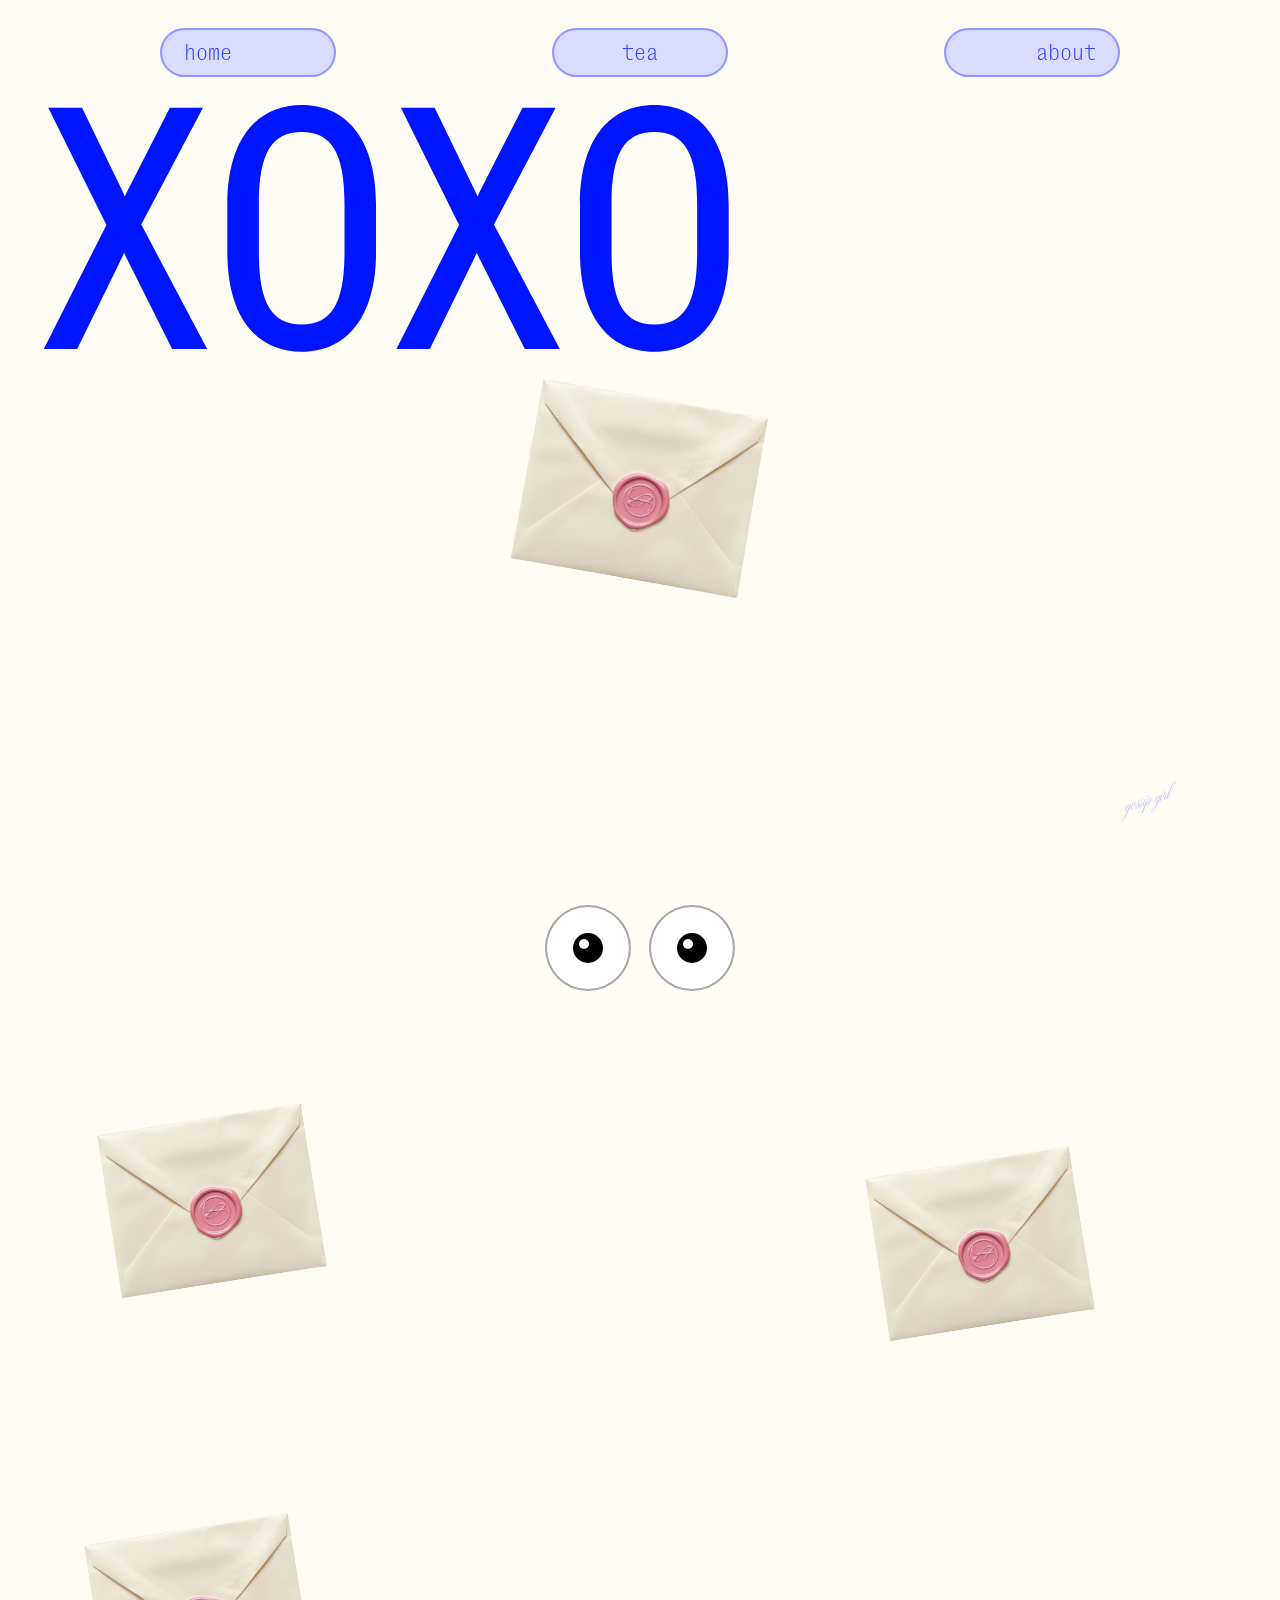
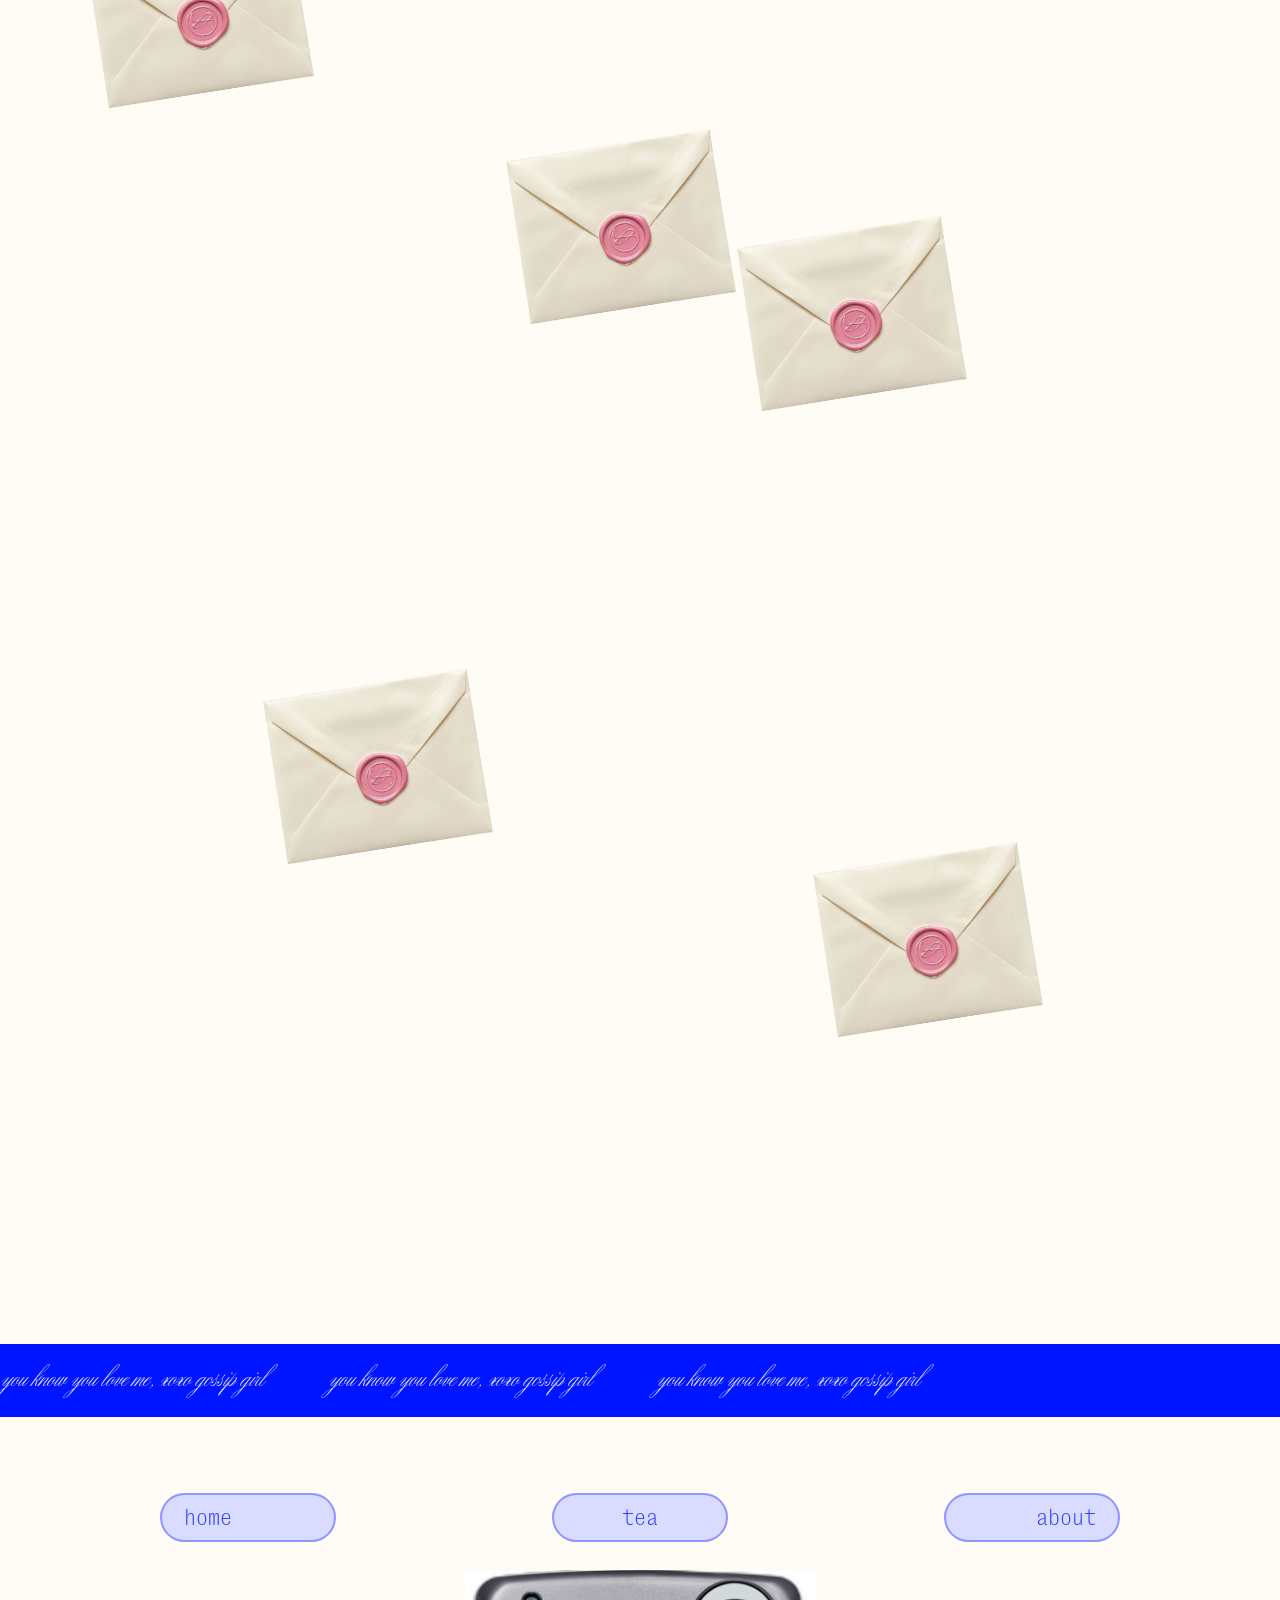
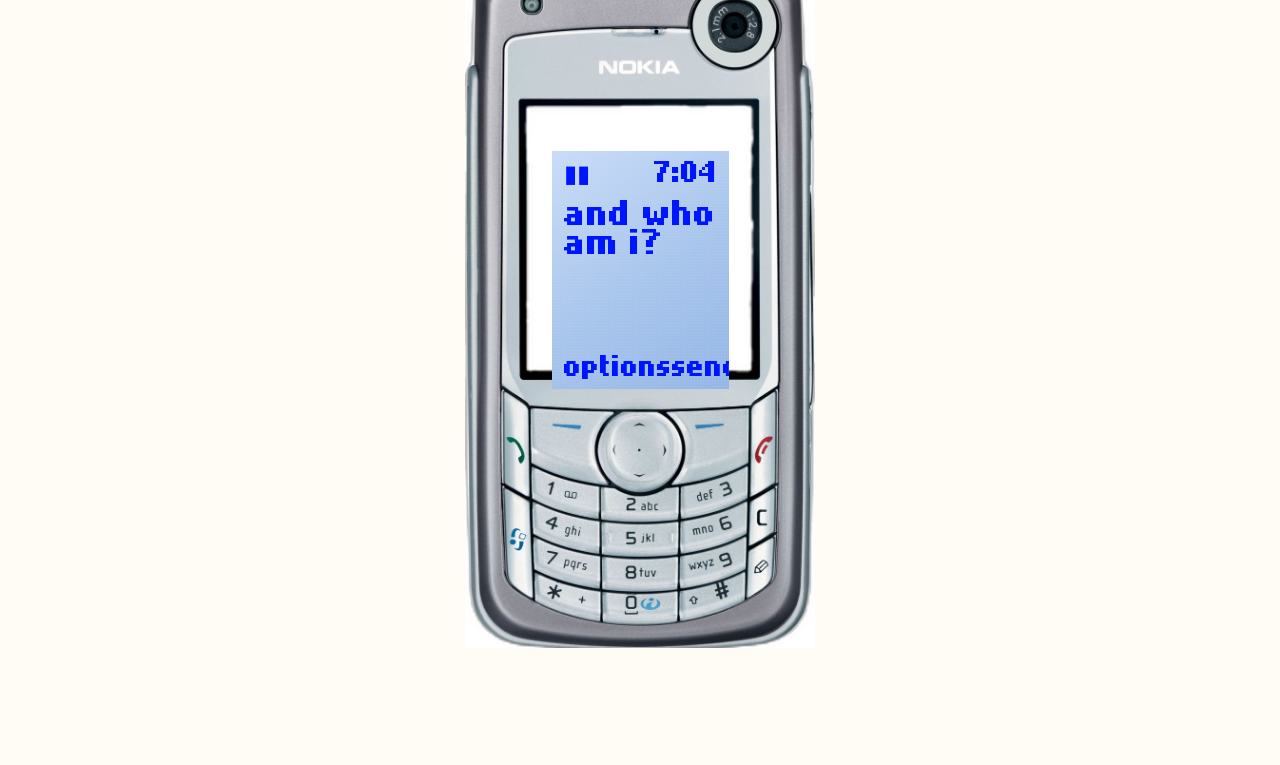
<file: 2/index.html>
<!doctype html>
<html lang="en">
<head>
  <meta charset="UTF-8">
  <meta name="viewport" content="width=device-width, initial-scale=1.0">
  <title>Gossip Landing</title>
  <link rel="stylesheet" href="style.css">
</head>
<body>
  <section class="panel panel-landing" id="page2">
    <nav class="nav">
      <button class="nav-btn nav-home" id="homeBtn" type="button"><span class="nav-label">home</span></button>
      <button class="nav-btn nav-tea" id="teaBtn" type="button"><span class="nav-label">tea</span></button>
      <button class="nav-btn nav-about" id="aboutBtn" type="button"><span class="nav-label">about</span></button>
    </nav>

    <div class="hero">
      <h1 class="xoxo">XOXO</h1>
      <p class="gossip-top">gossip girl</p>
      <p class="gossip-mark gossip-mark-behind">gossip girl</p>
      <button class="envelope-trigger" id="envelopeBtn" type="button" aria-label="Go to tea section">
        <img class="envelope" src="../envelope.png" alt="Envelope">
      </button>
    </div>
  </section>

  <section class="panel panel-tea" id="page3">
    <div class="tea-scene">
      <div class="eye-sticky-wrap">
        <div class="googly-eyes" aria-hidden="true">
          <div class="eye" data-eye>
            <div class="pupil" data-pupil></div>
          </div>
          <div class="eye" data-eye>
            <div class="pupil" data-pupil></div>
          </div>
        </div>
      </div>

      <div class="draggable-item envelope-card e1" data-draggable>
        <button class="tea-envelope-btn" type="button" data-envelope-toggle>
          <img src="../envelope.png" alt="Envelope with gossip">
        </button>
        <div class="paper-note" data-paper>spotted: someone is hiding secrets in plain sight.</div>
      </div>

      <div class="draggable-item envelope-card e2" data-draggable>
        <button class="tea-envelope-btn" type="button" data-envelope-toggle>
          <img src="../envelope.png" alt="Envelope with gossip">
        </button>
        <div class="paper-note" data-paper>gossip: this letter was meant for you.</div>
      </div>

      <div class="draggable-item envelope-card e3" data-draggable>
        <button class="tea-envelope-btn" type="button" data-envelope-toggle>
          <img src="../envelope.png" alt="Envelope with gossip">
        </button>
        <div class="paper-note" data-paper>xoxo alert: tonight changes everything.</div>
      </div>

      <div class="draggable-item envelope-card e4" data-draggable>
        <button class="tea-envelope-btn" type="button" data-envelope-toggle>
          <img src="../envelope.png" alt="Envelope with gossip">
        </button>
        <div class="paper-note" data-paper>whisper: meet me where nobody is looking.</div>
      </div>

      <div class="draggable-item envelope-card e5" data-draggable>
        <button class="tea-envelope-btn" type="button" data-envelope-toggle>
          <img src="../envelope.png" alt="Envelope with gossip">
        </button>
        <div class="paper-note" data-paper>breaking: the tea is hotter than ever.</div>
      </div>

      <div class="draggable-item envelope-card e6" data-draggable>
        <button class="tea-envelope-btn" type="button" data-envelope-toggle>
          <img src="../envelope.png" alt="Envelope with gossip">
        </button>
        <div class="paper-note" data-paper>rumor: trust no one except your intuition.</div>
      </div>

      <div class="draggable-item envelope-card e7" data-draggable>
        <button class="tea-envelope-btn" type="button" data-envelope-toggle>
          <img src="../envelope.png" alt="Envelope with gossip">
        </button>
        <div class="paper-note" data-paper>final note: you know you love me.</div>
      </div>

      <div class="tea-marquee-wrap" aria-label="Scrolling gossip text">
        <div class="tea-marquee-track">
          <span>you know you love me, xoxo gossip girl</span>
          <span>you know you love me, xoxo gossip girl</span>
          <span>you know you love me, xoxo gossip girl</span>
        </div>
      </div>
    </div>
  </section>

  <section class="panel panel-about" id="page4">
    <nav class="nav about-nav">
      <button class="nav-btn nav-home" id="homeBtn4" type="button"><span class="nav-label">home</span></button>
      <button class="nav-btn nav-tea" id="teaBtn4" type="button"><span class="nav-label">tea</span></button>
      <button class="nav-btn nav-about" id="aboutBtn4" type="button"><span class="nav-label">about</span></button>
    </nav>

    <div class="phone-stage">
      <div class="phone-shell">
        <img class="phone-image" src="../phone.jpg" alt="Nokia phone">
        <div class="phone-screen">
          <div class="phone-status">
            <span class="status-bars">▮▮</span>
            <span class="status-time">7:04</span>
          </div>
          <div class="typed-text" aria-live="polite">
            <p class="type-line type-line-current" id="typeLineCurrent"></p>
            <p class="type-line type-line-next" id="typeLineNext"></p>
          </div>
          <div class="phone-footer">
            <span>options</span>
            <span>send</span>
          </div>
        </div>
      </div>
    </div>
  </section>

  <script src="script.js"></script>
</body>
</html>
</file>
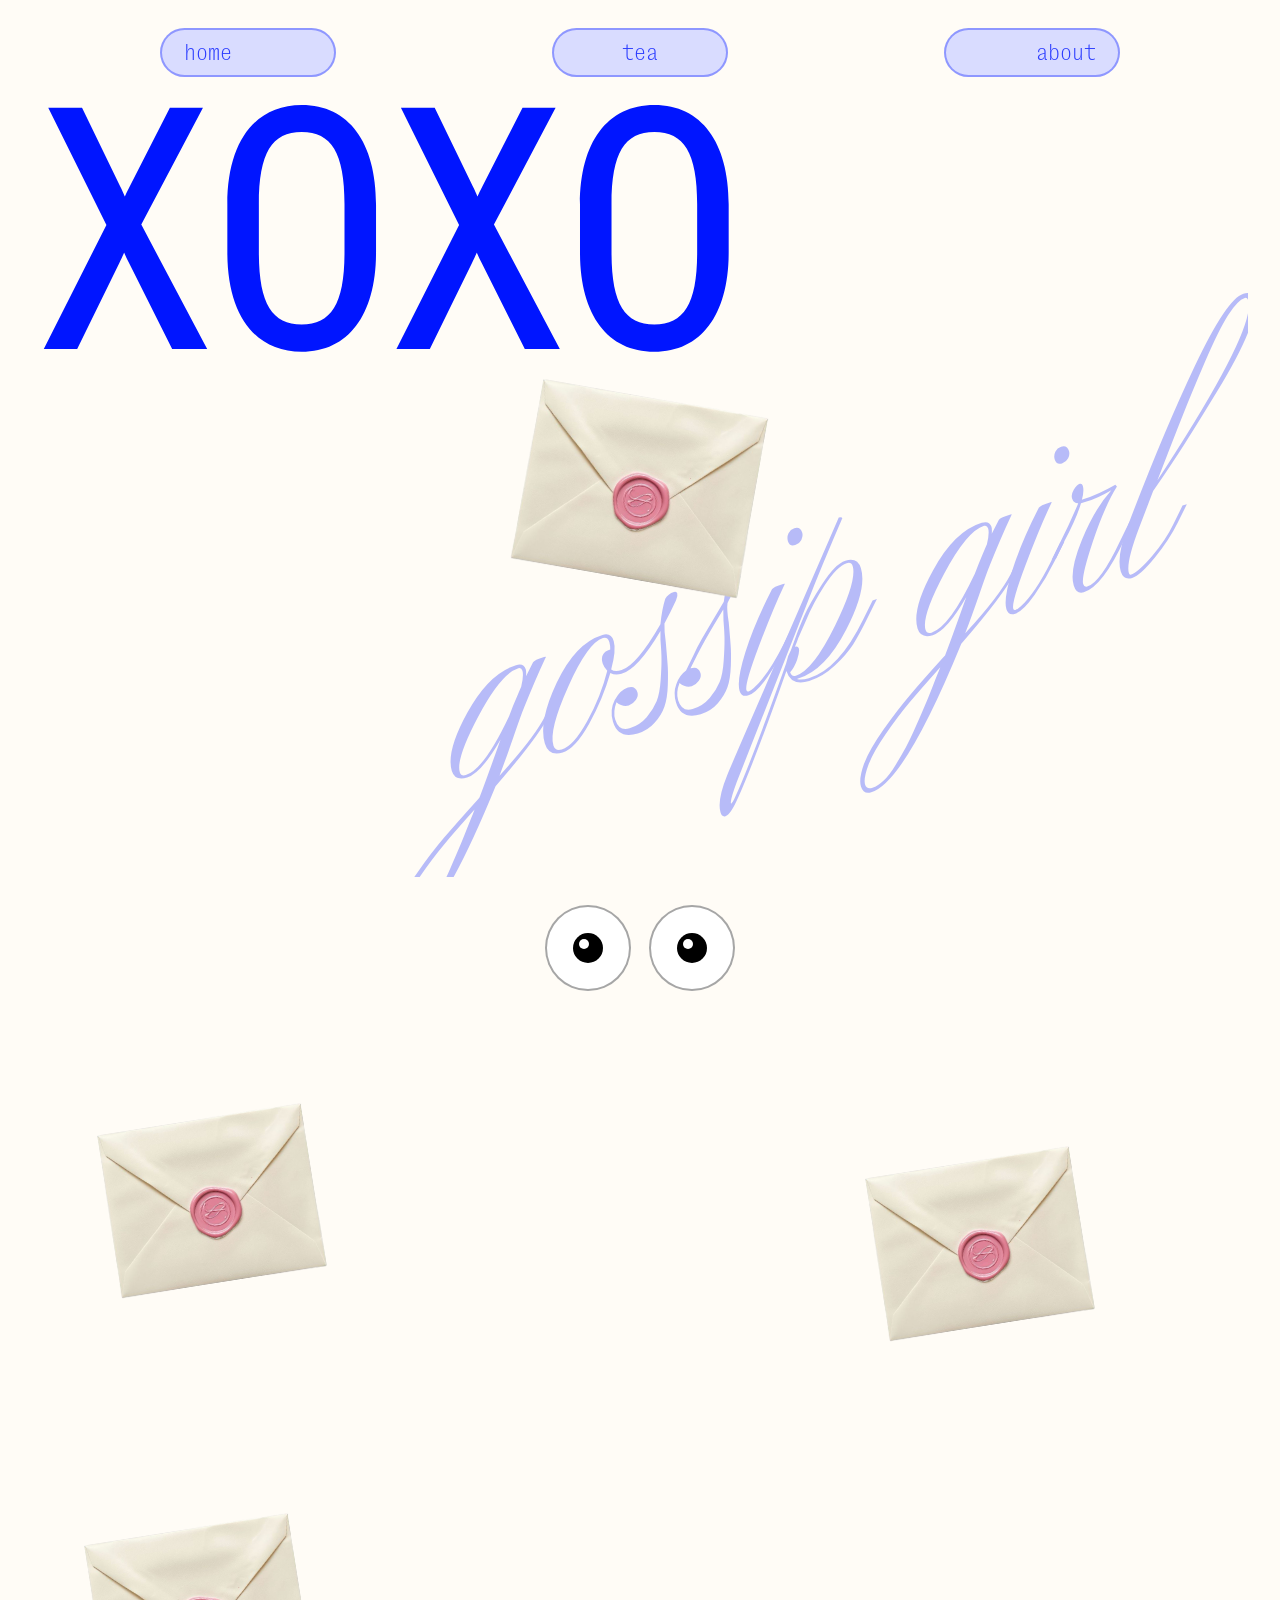
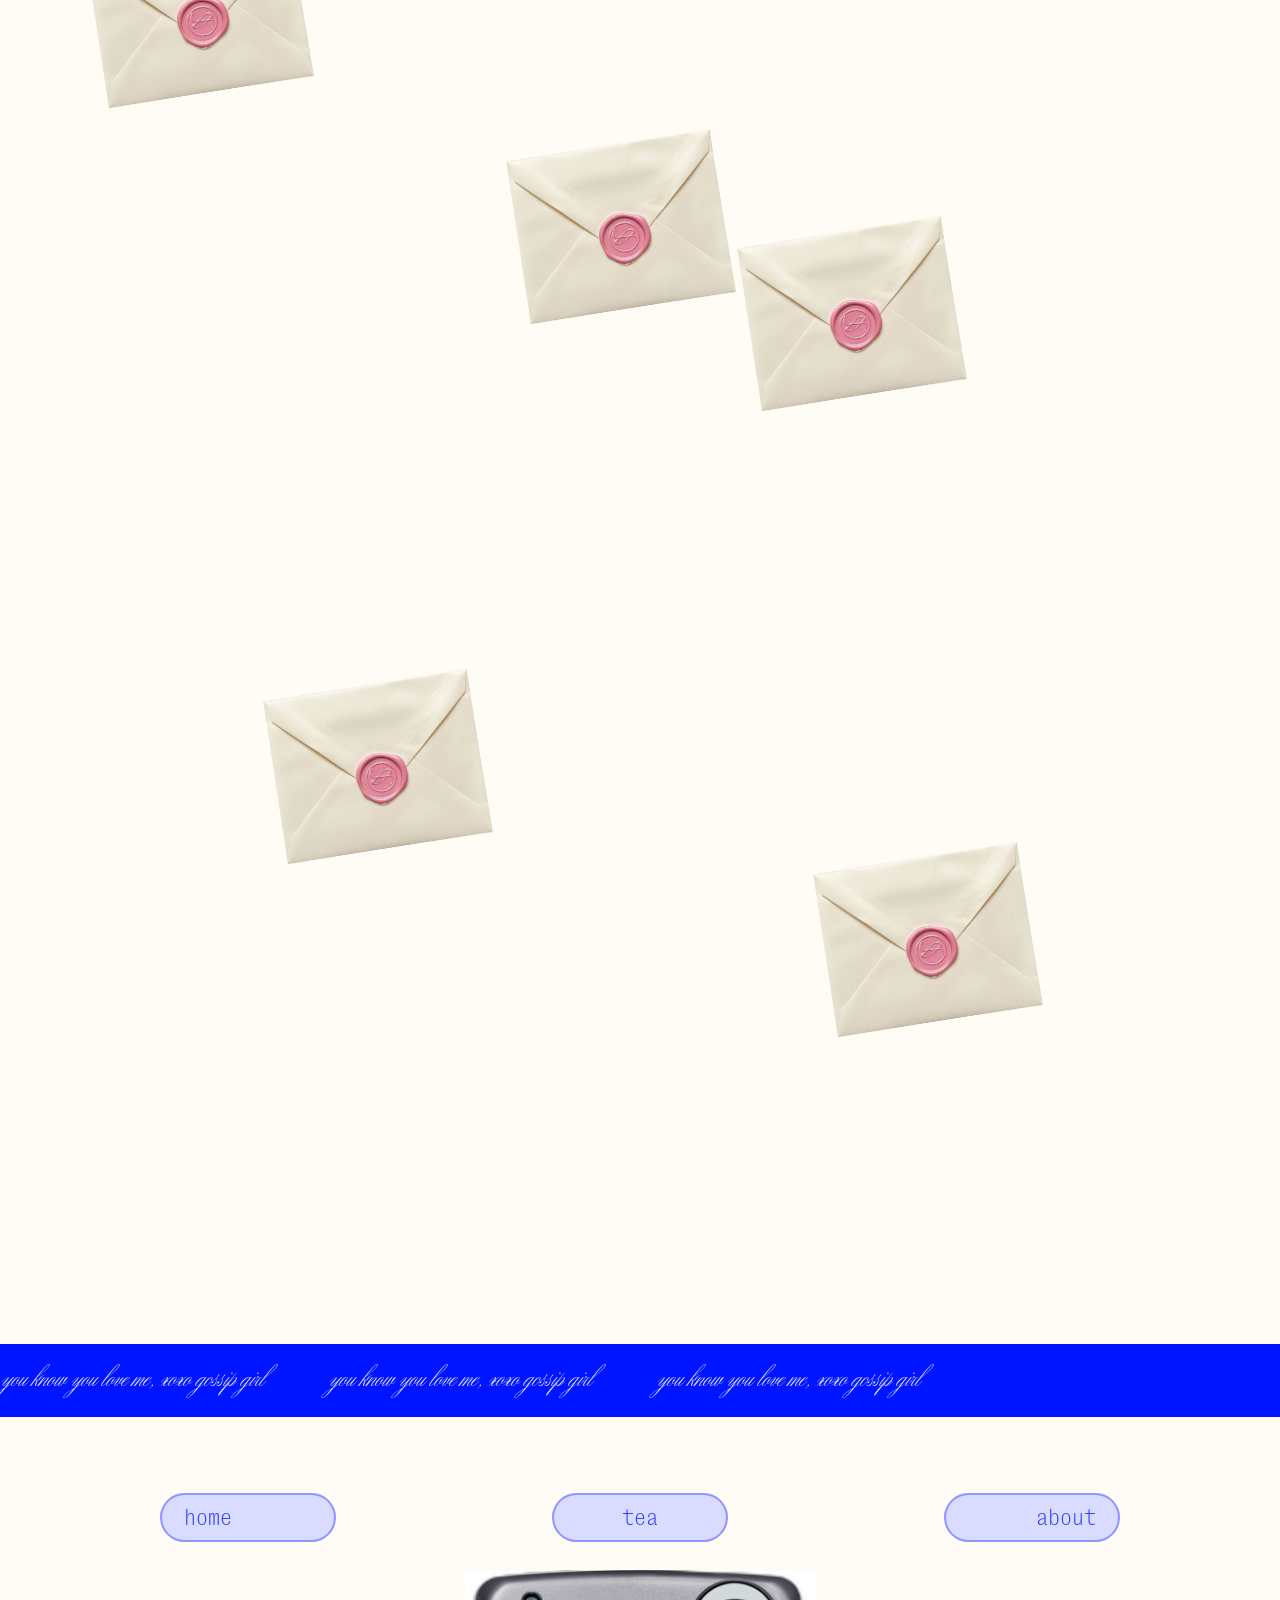
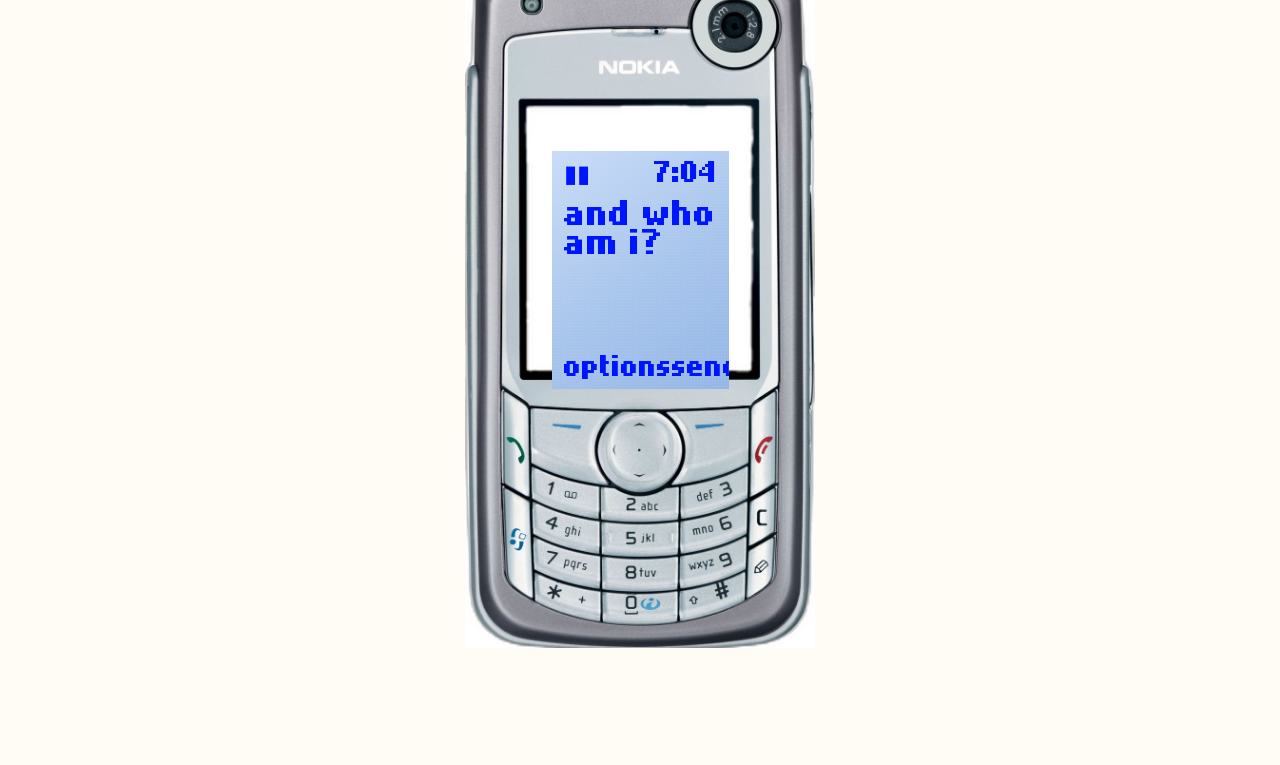
<file: landing.html>
<!doctype html>
<html lang="en">
<head>
  <meta charset="UTF-8">
  <meta name="viewport" content="width=device-width, initial-scale=1.0">
  <title>Gossip Landing</title>
  <link rel="stylesheet" href="landing.css">
</head>
<body>
  <section class="panel panel-landing" id="page2">
    <nav class="nav">
      <button class="nav-btn nav-home" id="homeBtn" type="button"><span class="nav-label">home</span></button>
      <button class="nav-btn nav-tea" id="teaBtn" type="button"><span class="nav-label">tea</span></button>
      <button class="nav-btn nav-about" id="aboutBtn" type="button"><span class="nav-label">about</span></button>
    </nav>

    <div class="hero">
      <h1 class="xoxo">XOXO</h1>
      <p class="gossip-top">gossip girl</p>
      <p class="gossip-mark gossip-mark-behind">gossip girl</p>
      <button class="envelope-trigger" id="envelopeBtn" type="button" aria-label="Go to tea section">
        <img class="envelope" src="/envelope.png" alt="Envelope">
      </button>
    </div>
  </section>

  <section class="panel panel-tea" id="page3">
    <div class="tea-scene">
      <div class="eye-sticky-wrap">
        <div class="googly-eyes" aria-hidden="true">
          <div class="eye" data-eye>
            <div class="pupil" data-pupil></div>
          </div>
          <div class="eye" data-eye>
            <div class="pupil" data-pupil></div>
          </div>
        </div>
      </div>

      <div class="draggable-item envelope-card e1" data-draggable>
        <button class="tea-envelope-btn" type="button" data-envelope-toggle>
          <img src="/envelope.png" alt="Envelope with gossip">
        </button>
        <div class="paper-note" data-paper>spotted: someone is hiding secrets in plain sight.</div>
      </div>

      <div class="draggable-item envelope-card e2" data-draggable>
        <button class="tea-envelope-btn" type="button" data-envelope-toggle>
          <img src="/envelope.png" alt="Envelope with gossip">
        </button>
        <div class="paper-note" data-paper>gossip: this letter was meant for you.</div>
      </div>

      <div class="draggable-item envelope-card e3" data-draggable>
        <button class="tea-envelope-btn" type="button" data-envelope-toggle>
          <img src="/envelope.png" alt="Envelope with gossip">
        </button>
        <div class="paper-note" data-paper>xoxo alert: tonight changes everything.</div>
      </div>

      <div class="draggable-item envelope-card e4" data-draggable>
        <button class="tea-envelope-btn" type="button" data-envelope-toggle>
          <img src="/envelope.png" alt="Envelope with gossip">
        </button>
        <div class="paper-note" data-paper>whisper: meet me where nobody is looking.</div>
      </div>

      <div class="draggable-item envelope-card e5" data-draggable>
        <button class="tea-envelope-btn" type="button" data-envelope-toggle>
          <img src="/envelope.png" alt="Envelope with gossip">
        </button>
        <div class="paper-note" data-paper>breaking: the tea is hotter than ever.</div>
      </div>

      <div class="draggable-item envelope-card e6" data-draggable>
        <button class="tea-envelope-btn" type="button" data-envelope-toggle>
          <img src="/envelope.png" alt="Envelope with gossip">
        </button>
        <div class="paper-note" data-paper>rumor: trust no one except your intuition.</div>
      </div>

      <div class="draggable-item envelope-card e7" data-draggable>
        <button class="tea-envelope-btn" type="button" data-envelope-toggle>
          <img src="/envelope.png" alt="Envelope with gossip">
        </button>
        <div class="paper-note" data-paper>final note: you know you love me.</div>
      </div>

      <div class="tea-marquee-wrap" aria-label="Scrolling gossip text">
        <div class="tea-marquee-track">
          <span>you know you love me, xoxo gossip girl</span>
          <span>you know you love me, xoxo gossip girl</span>
          <span>you know you love me, xoxo gossip girl</span>
        </div>
      </div>
    </div>
  </section>

  <section class="panel panel-about" id="page4">
    <nav class="nav about-nav">
      <button class="nav-btn nav-home" id="homeBtn4" type="button"><span class="nav-label">home</span></button>
      <button class="nav-btn nav-tea" id="teaBtn4" type="button"><span class="nav-label">tea</span></button>
      <button class="nav-btn nav-about" id="aboutBtn4" type="button"><span class="nav-label">about</span></button>
    </nav>

    <div class="phone-stage">
      <div class="phone-shell">
        <img class="phone-image" src="/phone.jpg" alt="Nokia phone">
        <div class="phone-screen">
          <div class="phone-status">
            <span class="status-bars">▮▮</span>
            <span class="status-time">7:04</span>
          </div>
          <div class="typed-text" aria-live="polite">
            <p class="type-line type-line-current" id="typeLineCurrent"></p>
            <p class="type-line type-line-next" id="typeLineNext"></p>
          </div>
          <div class="phone-footer">
            <span>options</span>
            <span>send</span>
          </div>
        </div>
      </div>
    </div>
  </section>

  <script src="landing.js"></script>
</body>
</html>
</file>
<file: 2/style.css>
* {
  box-sizing: border-box;
}

@font-face {
  font-family: "NoCursive";
  src: url("../no_cursiv.otf") format("opentype");
  font-display: swap;
}

@font-face {
  font-family: "CursiveCustom";
  src: url("../cursive.ttf") format("truetype");
  font-display: swap;
}

@font-face {
  font-family: "XoxoFont";
  src: url("../xoxo-font.otf") format("opentype");
  font-display: swap;
}

@font-face {
  font-family: "Texting";
  src: url("../texting.ttf") format("truetype");
  font-display: swap;
}

html {
  scroll-behavior: smooth;
}

body {
  margin: 0;
  background: #fffcf6;
  color: #0015ff;
  font-family: "NoCursive", sans-serif;
}

.panel {
  min-height: 100vh;
  width: 100%;
  padding: 28px 32px;
  background: #fffcf6;
}

.nav {
  display: grid;
  grid-template-columns: 1fr 1fr 1fr;
  align-items: center;
  width: 100%;
  margin: 0;
}

.nav-btn {
  width: clamp(128px, 15vw, 176px);
  border: 2px solid rgba(0, 21, 255, 0.35);
  border-radius: 999px;
  background: #d9dcff;
  color: rgba(0, 21, 255, 0.8);
  font-family: "XoxoFont", "NoCursive", sans-serif;
  font-size: clamp(1.45rem, 1.8vw, 2rem);
  line-height: 1;
  text-transform: lowercase;
  padding: 11px 16px;
  cursor: pointer;
}

.nav-home {
  justify-self: start;
  margin-left: 10vw;
  text-align: left;
}

.nav-tea {
  justify-self: center;
  text-align: center;
}

.nav-about {
  justify-self: end;
  margin-right: 10vw;
  text-align: right;
}

.nav-label {
  display: inline-block;
  padding: 0 6px;
  border-radius: 6px;
  transition: background-color 180ms ease, color 180ms ease;
}

.nav-btn:hover .nav-label,
.nav-btn:focus-visible .nav-label {
  background: rgba(255, 252, 246, 0.9);
  color: #0015ff;
}

.hero {
  position: relative;
  height: calc(100vh - 120px);
  margin-top: 20px;
  overflow: hidden;
}

.xoxo {
  position: relative;
  z-index: 2;
  margin: 0;
  font-family: "XoxoFont", "NoCursive", sans-serif;
  font-size: clamp(8rem, 26vw, 23rem);
  line-height: 0.86;
  letter-spacing: 0.01em;
  color: #0015ff;
  opacity: 1;
}

.gossip-top {
  position: absolute;
  right: clamp(14px, 6vw, 90px);
  bottom: clamp(12px, 7vh, 80px);
  margin: 0;
  font-family: "CursiveCustom", cursive;
  font-size: clamp(8rem, 26vw, 23rem);
  line-height: 0.9;
  color: #0015ff;
  opacity: 0.28;
  transform: rotate(-17deg);
  pointer-events: none;
  user-select: none;
  z-index: 1;
}

.gossip-mark {
  position: absolute;
  left: 53%;
  top: 51%;
  margin: 0;
  font-family: "CursiveCustom", cursive;
  font-size: clamp(8rem, 26vw, 23rem);
  line-height: 0.88;
  color: #0015ff;
  opacity: 0.34;
  transform: translate(-50%, -50%) rotate(-16deg);
  user-select: none;
  pointer-events: none;
  z-index: 2;
}

.gossip-mark-behind {
  z-index: 2;
}

.envelope-trigger {
  position: absolute;
  left: 50%;
  top: 50%;
  transform: translate(-50%, -50%);
  border: 0;
  background: transparent;
  padding: 0;
  cursor: pointer;
  z-index: 3;
}

.envelope {
  width: clamp(200px, 21vw, 320px);
  display: block;
  transform: rotate(10deg);
  user-select: none;
  -webkit-user-drag: none;
}

.envelope-trigger:hover .envelope {
  animation: wiggle 0.55s ease-in-out infinite;
}

@keyframes wiggle {
  0% { transform: rotate(10deg) translateY(0); }
  25% { transform: rotate(14deg) translateY(-2px); }
  50% { transform: rotate(8deg) translateY(0); }
  75% { transform: rotate(13deg) translateY(-1px); }
  100% { transform: rotate(10deg) translateY(0); }
}

.panel-about {
  min-height: 100vh;
  display: block;
}

.panel-tea {
  padding: 0;
}

.tea-scene {
  position: relative;
  min-height: 240vh;
  background: #fffcf6;
  overflow: visible;
}

.eye-sticky-wrap {
  position: sticky;
  top: calc(50vh - 43px);
  z-index: 10;
  display: flex;
  justify-content: center;
  pointer-events: none;
}

.googly-eyes {
  display: flex;
  gap: 18px;
}

.eye {
  position: relative;
  width: 86px;
  height: 86px;
  border: 2px solid rgba(0, 0, 0, 0.35);
  border-radius: 999px;
  background: #fff;
}

.pupil {
  position: absolute;
  left: 50%;
  top: 50%;
  width: 30px;
  height: 30px;
  border-radius: 999px;
  background: #000;
  transform: translate(-50%, -50%);
}

.pupil::after {
  content: "";
  position: absolute;
  width: 10px;
  height: 10px;
  border-radius: 999px;
  background: #fff;
  left: 6px;
  top: 6px;
}

.draggable-item {
  position: absolute;
  z-index: 4;
  touch-action: none;
  cursor: grab;
}

.draggable-item:active {
  cursor: grabbing;
}

.tea-envelope-btn {
  border: 0;
  background: transparent;
  padding: 0;
  cursor: pointer;
}

.tea-envelope-btn img {
  width: clamp(170px, 19vw, 300px);
  display: block;
  transform: rotate(-9deg);
  user-select: none;
  -webkit-user-drag: none;
}

.paper-note {
  display: none;
  position: absolute;
  left: 56%;
  top: -10%;
  width: clamp(130px, 12vw, 180px);
  min-height: clamp(160px, 16vw, 230px);
  padding: 14px 12px;
  background: #f1e9d1;
  color: #0015ff;
  border: 1px solid rgba(0, 0, 0, 0.08);
  box-shadow: 0 8px 16px rgba(0, 0, 0, 0.12);
  font-size: clamp(0.75rem, 1vw, 1rem);
  line-height: 1.3;
  transform: rotate(-1deg);
}

.envelope-card.is-open .paper-note {
  display: block;
}

.e1 { left: 7%; top: 8%; }
.e2 { left: 67%; top: 10%; }
.e3 { left: 6%; top: 27%; }
.e4 { left: 39%; top: 37%; }
.e5 { left: 57%; top: 41%; }
.e6 { left: 20%; top: 62%; }
.e7 { left: 63%; top: 70%; }

.tea-marquee-wrap {
  position: absolute;
  left: 0;
  right: 0;
  bottom: 0.5in;
  background: #0015ff;
  color: #d9dcff;
  overflow: hidden;
  padding: 12px 0;
  z-index: 8;
}

.tea-marquee-track {
  display: flex;
  width: max-content;
  animation: tea-marquee 16s linear infinite;
}

.tea-marquee-track span {
  font-family: "CursiveCustom", cursive;
  font-size: clamp(2rem, 3.2vw, 3.6rem);
  white-space: nowrap;
  padding-right: 64px;
}

@keyframes tea-marquee {
  from { transform: translateX(0); }
  to { transform: translateX(-33.33%); }
}

.panel h2 {
  font-size: clamp(3rem, 7vw, 6rem);
  margin: 0;
  text-transform: lowercase;
}

.panel p {
  margin: 8px 0 0;
  font-size: clamp(1.2rem, 2.2vw, 2rem);
}

.about-nav {
  margin-bottom: 20px;
}

.phone-stage {
  display: flex;
  justify-content: center;
  align-items: flex-start;
  padding-top: 8px;
}

.phone-shell {
  position: relative;
  width: min(62vw, 350px);
}

.phone-image {
  width: 100%;
  display: block;
}

.phone-screen {
  position: absolute;
  left: 24.9%;
  top: 26.6%;
  width: 50.5%;
  height: 35.2%;
  padding: 10px 12px 10px;
  display: flex;
  flex-direction: column;
  justify-content: space-between;
  color: #0015ff;
  font-family: "Texting", "NoCursive", sans-serif;
  background: linear-gradient(145deg, #c9dcf7 0%, #a8c5ec 54%, #95b7e6 100%);
  overflow: hidden;
}

.phone-screen::before {
  content: "";
  position: absolute;
  inset: 0;
  background-image:
    radial-gradient(rgba(255, 255, 255, 0.17) 0.7px, transparent 0.7px),
    radial-gradient(rgba(0, 40, 88, 0.08) 0.7px, transparent 0.7px);
  background-size: 3px 3px, 4px 4px;
  background-position: 0 0, 1px 2px;
  opacity: 0.6;
  pointer-events: none;
}

.phone-status,
.typed-text,
.phone-footer {
  position: relative;
  z-index: 1;
}

.phone-status {
  display: flex;
  justify-content: space-between;
  align-items: center;
  font-size: clamp(0.95rem, 1.9vw, 1.7rem);
  line-height: 1;
}

.typed-text {
  position: relative;
  margin: 3px 0 0;
  font-size: clamp(1.5rem, 2.9vw, 2.65rem);
  line-height: 1.02;
  letter-spacing: 0.01em;
  min-height: 72%;
  overflow: hidden;
}

.type-line {
  position: absolute;
  left: 0;
  right: 0;
  margin: 0;
  transition: transform 420ms ease, opacity 420ms ease;
}

.type-line-current {
  top: 0;
  transform: translateY(0);
  opacity: 1;
}

.type-line-next {
  top: 0;
  transform: translateY(115%);
  opacity: 0;
}

.typed-text.slide-up .type-line-current {
  transform: translateY(-120%);
  opacity: 0;
}

.typed-text.slide-up .type-line-next {
  transform: translateY(0);
  opacity: 1;
}

.phone-footer {
  display: flex;
  justify-content: space-between;
  align-items: center;
  font-size: clamp(1.05rem, 1.8vw, 1.45rem);
  line-height: 1;
}

@keyframes blink {
  0%, 49% { opacity: 1; }
  50%, 100% { opacity: 0; }
}

@media (max-width: 860px) {
  .panel {
    padding: 20px 16px;
  }

  .nav {
    grid-template-columns: 1fr 1fr 1fr;
    width: 100%;
  }

  .nav-btn {
    min-width: 74px;
    padding: 8px 14px;
    font-size: clamp(1rem, 4.8vw, 1.35rem);
  }

  .nav-home {
    margin-left: 4vw;
  }

  .nav-about {
    margin-right: 4vw;
  }

  .hero {
    height: calc(100vh - 90px);
  }

  .xoxo {
    font-size: clamp(5rem, 35vw, 10rem);
  }

  .gossip-mark {
    left: 53%;
    top: 51%;
    font-size: clamp(5rem, 35vw, 10rem);
    transform: translate(-50%, -50%) rotate(-15deg);
  }

  .gossip-top {
    right: 4px;
    bottom: clamp(18px, 7vh, 46px);
    font-size: clamp(5rem, 35vw, 10rem);
    transform: rotate(-15deg);
  }

  .envelope-trigger {
    left: 50%;
    top: 50%;
    transform: translate(-50%, -50%);
  }

  .envelope {
    width: clamp(170px, 40vw, 240px);
  }

  .eye {
    width: 68px;
    height: 68px;
  }

  .eye-sticky-wrap {
    top: calc(50vh - 34px);
  }

  .pupil {
    width: 24px;
    height: 24px;
  }

  .tea-envelope-btn img {
    width: clamp(140px, 36vw, 200px);
  }

  .paper-note {
    left: 58%;
    width: 116px;
    min-height: 148px;
    font-size: 0.74rem;
  }

  .about-nav {
    margin-bottom: 12px;
  }

  .phone-shell {
    width: min(74vw, 300px);
  }

  .phone-screen {
    left: 24.8%;
    top: 26.2%;
    width: 50.8%;
    height: 35.4%;
    padding: 8px 9px 8px;
  }

  .phone-status {
    font-size: clamp(0.78rem, 3.8vw, 1.05rem);
  }

  .typed-text {
    font-size: clamp(1rem, 5.8vw, 1.75rem);
  }

  .phone-footer {
    font-size: clamp(0.8rem, 3.9vw, 1.1rem);
  }
}
</file>
<file: landing.css>
* {
  box-sizing: border-box;
}

@font-face {
  font-family: "NoCursive";
  src: url("/no_cursiv.otf") format("opentype");
  font-display: swap;
}

@font-face {
  font-family: "CursiveCustom";
  src: url("/cursive.ttf") format("truetype");
  font-display: swap;
}

@font-face {
  font-family: "XoxoFont";
  src: url("/xoxo-font.otf") format("opentype");
  font-display: swap;
}

@font-face {
  font-family: "Texting";
  src: url("/texting.ttf") format("truetype");
  font-display: swap;
}

html {
  scroll-behavior: smooth;
}

body {
  margin: 0;
  background: #fffcf6;
  color: #0015ff;
  font-family: "NoCursive", sans-serif;
}

.panel {
  min-height: 100vh;
  width: 100%;
  padding: 28px 32px;
  background: #fffcf6;
}

.nav {
  display: grid;
  grid-template-columns: 1fr 1fr 1fr;
  align-items: center;
  width: 100%;
  margin: 0;
}

.nav-btn {
  width: clamp(128px, 15vw, 176px);
  border: 2px solid rgba(0, 21, 255, 0.35);
  border-radius: 999px;
  background: #d9dcff;
  color: rgba(0, 21, 255, 0.8);
  font-family: "XoxoFont", "NoCursive", sans-serif;
  font-size: clamp(1.45rem, 1.8vw, 2rem);
  line-height: 1;
  text-transform: lowercase;
  padding: 11px 16px;
  cursor: pointer;
}

.nav-home {
  justify-self: start;
  margin-left: 10vw;
  text-align: left;
}

.nav-tea {
  justify-self: center;
  text-align: center;
}

.nav-about {
  justify-self: end;
  margin-right: 10vw;
  text-align: right;
}

.nav-label {
  display: inline-block;
  padding: 0 6px;
  border-radius: 6px;
  transition: background-color 180ms ease, color 180ms ease;
}

.nav-btn:hover .nav-label,
.nav-btn:focus-visible .nav-label {
  background: rgba(255, 252, 246, 0.9);
  color: #0015ff;
}

.hero {
  position: relative;
  height: calc(100vh - 120px);
  margin-top: 20px;
  overflow: hidden;
}

.xoxo {
  position: relative;
  z-index: 2;
  margin: 0;
  font-family: "XoxoFont", "NoCursive", sans-serif;
  font-size: clamp(8rem, 26vw, 23rem);
  line-height: 0.86;
  letter-spacing: 0.01em;
  color: #0015ff;
  opacity: 1;
}

.gossip-top {
  position: absolute;
  right: clamp(14px, 6vw, 90px);
  bottom: clamp(12px, 7vh, 80px);
  margin: 0;
  font-family: "CursiveCustom", cursive;
  font-size: 450px !important;
  line-height: 0.9;
  color: #0015ff;
  opacity: 0.28;
  transform: rotate(-17deg);
  pointer-events: none;
  user-select: none;
  z-index: 1;
}

.gossip-mark {
  position: absolute;
  left: 53%;
  top: 51%;
  margin: 0;
  font-family: "CursiveCustom", cursive;
  font-size: clamp(8rem, 26vw, 23rem);
  line-height: 0.88;
  color: #0015ff;
  opacity: 0.34;
  transform: translate(-50%, -50%) rotate(-16deg);
  user-select: none;
  pointer-events: none;
  z-index: 2;
}

.gossip-mark-behind {
  z-index: 2;
}

.envelope-trigger {
  position: absolute;
  left: 50%;
  top: 50%;
  transform: translate(-50%, -50%);
  border: 0;
  background: transparent;
  padding: 0;
  cursor: pointer;
  z-index: 3;
}

.envelope {
  width: clamp(200px, 21vw, 320px);
  display: block;
  transform: rotate(10deg);
  user-select: none;
  -webkit-user-drag: none;
}

.envelope-trigger:hover .envelope {
  animation: wiggle 0.55s ease-in-out infinite;
}

@keyframes wiggle {
  0% { transform: rotate(10deg) translateY(0); }
  25% { transform: rotate(14deg) translateY(-2px); }
  50% { transform: rotate(8deg) translateY(0); }
  75% { transform: rotate(13deg) translateY(-1px); }
  100% { transform: rotate(10deg) translateY(0); }
}

.panel-about {
  min-height: 100vh;
  display: block;
}

.panel-tea {
  padding: 0;
}

.tea-scene {
  position: relative;
  min-height: 240vh;
  background: #fffcf6;
  overflow: visible;
}

.eye-sticky-wrap {
  position: sticky;
  top: calc(50vh - 43px);
  z-index: 10;
  display: flex;
  justify-content: center;
  pointer-events: none;
}

.googly-eyes {
  display: flex;
  gap: 18px;
}

.eye {
  position: relative;
  width: 86px;
  height: 86px;
  border: 2px solid rgba(0, 0, 0, 0.35);
  border-radius: 999px;
  background: #fff;
}

.pupil {
  position: absolute;
  left: 50%;
  top: 50%;
  width: 30px;
  height: 30px;
  border-radius: 999px;
  background: #000;
  transform: translate(-50%, -50%);
}

.pupil::after {
  content: "";
  position: absolute;
  width: 10px;
  height: 10px;
  border-radius: 999px;
  background: #fff;
  left: 6px;
  top: 6px;
}

.draggable-item {
  position: absolute;
  z-index: 4;
  touch-action: none;
  cursor: grab;
}

.draggable-item:active {
  cursor: grabbing;
}

.tea-envelope-btn {
  border: 0;
  background: transparent;
  padding: 0;
  cursor: pointer;
}

.tea-envelope-btn img {
  width: clamp(170px, 19vw, 300px);
  display: block;
  transform: rotate(-9deg);
  user-select: none;
  -webkit-user-drag: none;
}

.paper-note {
  display: none;
  position: absolute;
  left: 56%;
  top: -10%;
  width: clamp(130px, 12vw, 180px);
  min-height: clamp(160px, 16vw, 230px);
  padding: 14px 12px;
  background: #f1e9d1;
  color: #0015ff;
  border: 1px solid rgba(0, 0, 0, 0.08);
  box-shadow: 0 8px 16px rgba(0, 0, 0, 0.12);
  font-size: clamp(0.75rem, 1vw, 1rem);
  line-height: 1.3;
  transform: rotate(-1deg);
}

.envelope-card.is-open .paper-note {
  display: block;
}

.e1 { left: 7%; top: 8%; }
.e2 { left: 67%; top: 10%; }
.e3 { left: 6%; top: 27%; }
.e4 { left: 39%; top: 37%; }
.e5 { left: 57%; top: 41%; }
.e6 { left: 20%; top: 62%; }
.e7 { left: 63%; top: 70%; }

.tea-marquee-wrap {
  position: absolute;
  left: 0;
  right: 0;
  bottom: 0.5in;
  background: #0015ff;
  color: #d9dcff;
  overflow: hidden;
  padding: 12px 0;
  z-index: 8;
}

.tea-marquee-track {
  display: flex;
  width: max-content;
  animation: tea-marquee 16s linear infinite;
}

.tea-marquee-track span {
  font-family: "CursiveCustom", cursive;
  font-size: clamp(2rem, 3.2vw, 3.6rem);
  white-space: nowrap;
  padding-right: 64px;
}

@keyframes tea-marquee {
  from { transform: translateX(0); }
  to { transform: translateX(-33.33%); }
}

.panel h2 {
  font-size: clamp(3rem, 7vw, 6rem);
  margin: 0;
  text-transform: lowercase;
}

.panel p {
  margin: 8px 0 0;
  font-size: clamp(1.2rem, 2.2vw, 2rem);
}

.about-nav {
  margin-bottom: 20px;
}

.phone-stage {
  display: flex;
  justify-content: center;
  align-items: flex-start;
  padding-top: 8px;
}

.phone-shell {
  position: relative;
  width: min(62vw, 350px);
}

.phone-image {
  width: 100%;
  display: block;
}

.phone-screen {
  position: absolute;
  left: 24.9%;
  top: 26.6%;
  width: 50.5%;
  height: 35.2%;
  padding: 10px 12px 10px;
  display: flex;
  flex-direction: column;
  justify-content: space-between;
  color: #0015ff;
  font-family: "Texting", "NoCursive", sans-serif;
  background: linear-gradient(145deg, #c9dcf7 0%, #a8c5ec 54%, #95b7e6 100%);
  overflow: hidden;
}

.phone-screen::before {
  content: "";
  position: absolute;
  inset: 0;
  background-image:
    radial-gradient(rgba(255, 255, 255, 0.17) 0.7px, transparent 0.7px),
    radial-gradient(rgba(0, 40, 88, 0.08) 0.7px, transparent 0.7px);
  background-size: 3px 3px, 4px 4px;
  background-position: 0 0, 1px 2px;
  opacity: 0.6;
  pointer-events: none;
}

.phone-status,
.typed-text,
.phone-footer {
  position: relative;
  z-index: 1;
}

.phone-status {
  display: flex;
  justify-content: space-between;
  align-items: center;
  font-size: clamp(0.95rem, 1.9vw, 1.7rem);
  line-height: 1;
}

.typed-text {
  position: relative;
  margin: 3px 0 0;
  font-size: clamp(1.5rem, 2.9vw, 2.65rem);
  line-height: 1.02;
  letter-spacing: 0.01em;
  min-height: 72%;
  overflow: hidden;
}

.type-line {
  position: absolute;
  left: 0;
  right: 0;
  margin: 0;
  transition: transform 420ms ease, opacity 420ms ease;
}

.type-line-current {
  top: 0;
  transform: translateY(0);
  opacity: 1;
}

.type-line-next {
  top: 0;
  transform: translateY(115%);
  opacity: 0;
}

.typed-text.slide-up .type-line-current {
  transform: translateY(-120%);
  opacity: 0;
}

.typed-text.slide-up .type-line-next {
  transform: translateY(0);
  opacity: 1;
}

.phone-footer {
  display: flex;
  justify-content: space-between;
  align-items: center;
  font-size: clamp(1.05rem, 1.8vw, 1.45rem);
  line-height: 1;
}

@media (max-width: 860px) {
  .panel {
    padding: 20px 16px;
  }

  .nav {
    grid-template-columns: 1fr 1fr 1fr;
    width: 100%;
  }

  .nav-btn {
    min-width: 74px;
    padding: 8px 14px;
    font-size: clamp(1rem, 4.8vw, 1.35rem);
  }

  .nav-home {
    margin-left: 4vw;
  }

  .nav-about {
    margin-right: 4vw;
  }

  .hero {
    height: calc(100vh - 90px);
  }

  .xoxo {
    font-size: clamp(5rem, 35vw, 10rem);
  }

  .gossip-mark {
    left: 53%;
    top: 51%;
    font-size: clamp(5rem, 35vw, 10rem);
    transform: translate(-50%, -50%) rotate(-15deg);
  }

  .gossip-top {
    right: 4px;
    bottom: clamp(18px, 7vh, 46px);
    font-size: clamp(5rem, 35vw, 10rem);
    transform: rotate(-15deg);
  }

  .envelope-trigger {
    left: 50%;
    top: 50%;
    transform: translate(-50%, -50%);
  }

  .envelope {
    width: clamp(170px, 40vw, 240px);
  }

  .eye {
    width: 68px;
    height: 68px;
  }

  .eye-sticky-wrap {
    top: calc(50vh - 34px);
  }

  .pupil {
    width: 24px;
    height: 24px;
  }

  .tea-envelope-btn img {
    width: clamp(140px, 36vw, 200px);
  }

  .paper-note {
    left: 58%;
    width: 116px;
    min-height: 148px;
    font-size: 0.74rem;
  }

  .about-nav {
    margin-bottom: 12px;
  }

  .phone-shell {
    width: min(74vw, 300px);
  }

  .phone-screen {
    left: 24.8%;
    top: 26.2%;
    width: 50.8%;
    height: 35.4%;
    padding: 8px 9px 8px;
  }

  .phone-status {
    font-size: clamp(0.78rem, 3.8vw, 1.05rem);
  }

  .typed-text {
    font-size: clamp(1rem, 5.8vw, 1.75rem);
  }

  .phone-footer {
    font-size: clamp(0.8rem, 3.9vw, 1.1rem);
  }
}
</file>
